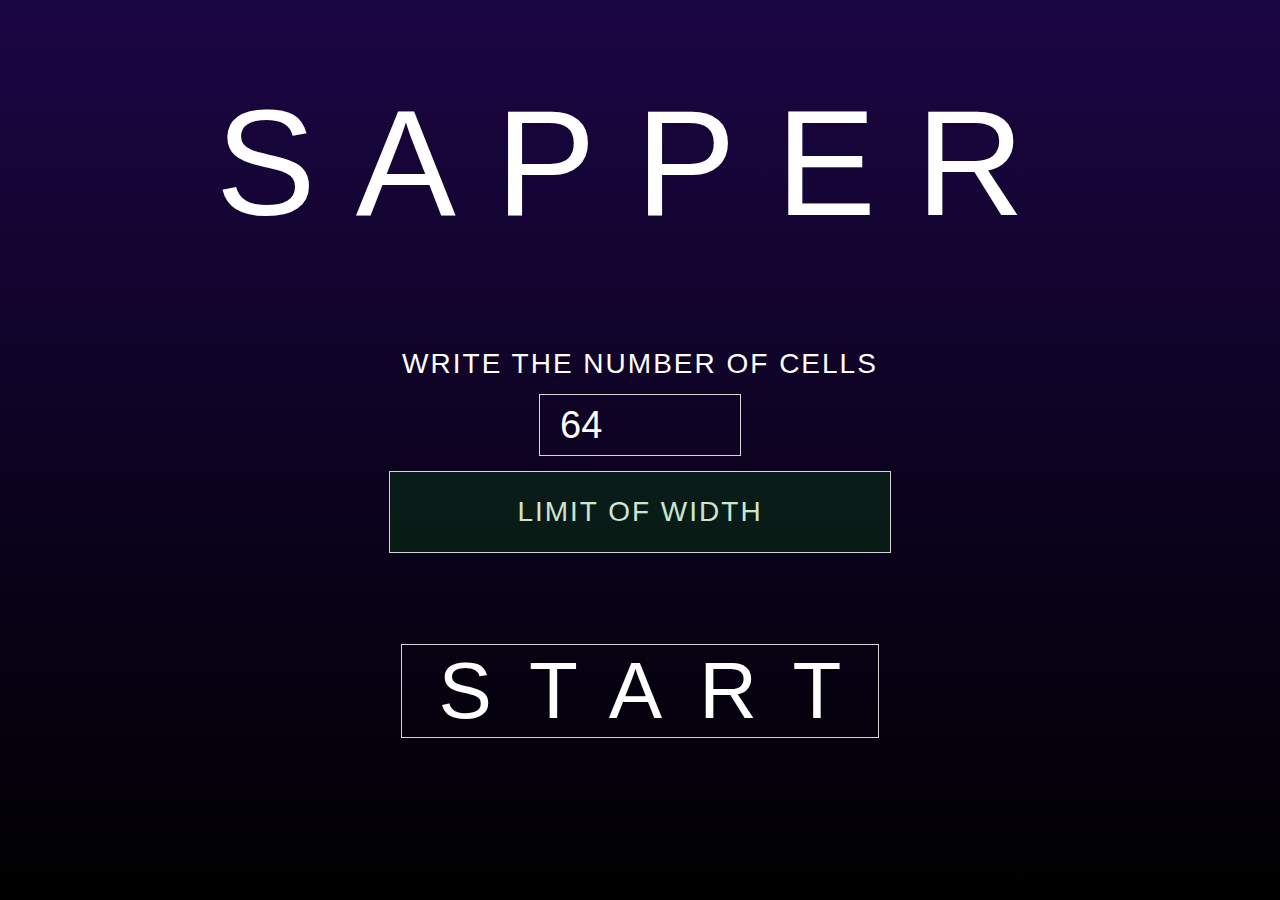
<file: index.html>
<!DOCTYPE html>
<html lang="en">
<head>
    <meta charset="UTF-8">
    <meta http-equiv="X-UA-Compatible" content="IE=edge">
    <meta name="viewport" content="width=device-width, initial-scale=1.0">
    <link rel= "stylesheet" href="index.css">
    <title>Document</title>
</head>
<body>
    <div class = 'preview'>
        <div class = "topPreview">
            <span class = 'startLogo'>SAPPER</span> </div>
        <div class = 'setSize'>
            <span>WRITE THE NUMBER OF CELLS</span>
            <input type="text" class="length" name="" value="64">   
            <div class = "setLimit limitPreview">
                <span>LIMIT OF WIDTH</span></div>
        </div>
        <div class ='bottomPreview'>
            <button class = "btn">START</button> </div>
    </div>

    <header class = "top">
        <span id = "flag"  class = "logoAround fix">BOMBS TAGGET: 400</span>
        <span class = "logo fix">SAPPER</span>
        <div class ='rightBlock'>
        <span id = 'time' class = "logoAround">TIME: 10:00</span>
        <button class = 'optionButton'></button>
        </div>
    </header>
    <main class = "gameSection">
        <div id = "gamefield"></div>
    </main>

    <aside class = "option">
            <span class="setSizeOption">WRITE THE NUMBER OF CELLS</span>
            <input type="text" class="lengthOption" name="" value="132">
            <div class = "setLimit limitOpt">
                <span>SET LIMIT OF WIDTH</span></div>
            <div class ='bottomOption'>
                <button class = "btnOption">RESTART</button> </div>
    </aside>

    <div class = 'alert'>
        <span class='alertMes'>AND?</span>
        <btn class = 'yes'>YES</btn>
        <btn class = 'no'>NO</btn>
    </div>
    <div id = "windowBlackout" ></div>
    <script src = 'index.js'></script>
</body>
</html>
</file>
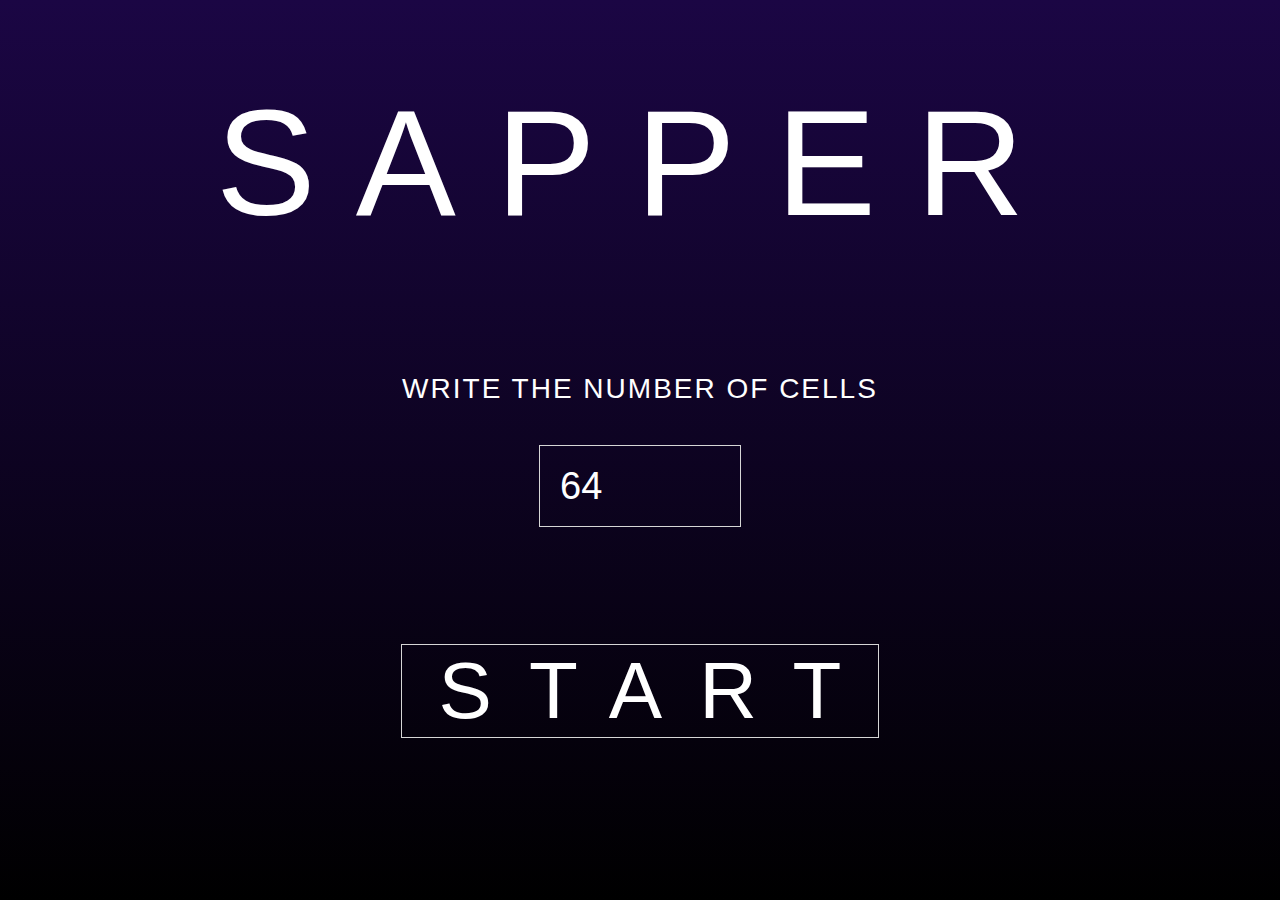
<file: saper.html>
<!DOCTYPE html>
<html lang="en">
<head>
    <meta charset="UTF-8">
    <meta http-equiv="X-UA-Compatible" content="IE=edge">
    <meta name="viewport" content="width=device-width, initial-scale=1.0">
    <link rel= "stylesheet" href="saper.css">
    <title>Document</title>
</head>
<body>

    <div class = 'preview'>
        <div class = "topPreview">
            <span class = 'startLogo'>SAPPER</span> </div>
        <div class = 'setSize'>
            <span>WRITE THE NUMBER OF CELLS</span>
            <input type="text" class="length" name="" value="64"></div>
        <div class ='bottomPreview'>
            <button class = "btn">START</button> </div>
    </div>

    <header class = "top">
        <span id = "flag"  class = "logoAround fix">BOMBS TAGGET: 400</span>
        <span class = "logo fix">SAPPER</span>
        <div class ='rightBlock'>
        <span id = 'time' class = "logoAround">TIME: 10:00</span>
        <button class = 'optionButton'></button>
        </div>
    </header>
    <main class = "gameSection">
        <div id = "gamefield"></div>
    </main>

    <aside class = "option">
            <span class="setSizeOption">WRITE THE NUMBER OF CELLS</span>
            <input type="text" class="lengthOption" name="" value="132">
            <div class ='bottomOption'>
                <button class = "btnOption">RESTART</button> </div>
    </aside>

    <div class = 'alert'>
        <span class='alertMes'>AND?</span>
        <btn class = 'yes'>YES</btn>
        <btn class = 'no'>NO</btn>
    </div>
    <script src = 'saper.js'></script>
</body>
</html>
</file>
<file: index.css>
*{
    padding: 0;
    margin: 0;
    font-family: 'Zen Kaku Gothic Antique', sans-serif;
    font-weight: 400;
    color:white;
}

span,div {
-moz-user-select: -moz-none;
-o-user-select: none;
-khtml-user-select: none;
-webkit-user-select: none;
user-select: none;
}

body{
    width: 100%;
    min-height: 100vh;
    height: fit-content;
    background:linear-gradient(rgb(27, 6, 68) ,rgb(0, 0, 0));
    display: flex;
    flex-direction: column;
    overflow: auto;
}


.preview{
    position: absolute;
    width: 100vw;
    height: 100vh;
    background:linear-gradient(rgb(27, 6, 68) ,rgb(0, 0, 0));
    display: flex;
    flex-direction: column;
    align-items: center;
    justify-content: space-evenly;
    z-index: 7;
}

.topPreview{
    height: 20%;
}

.startLogo{
    height: 20%;
    letter-spacing: 40px;
    font-size: 150px;
}

.setSize{
    display: flex;
    flex-direction: column;
    justify-content: space-evenly;
    align-items: center;
    letter-spacing:2px;
    font-size: 28px;
    width: 100%;
    height: 26%;
}


.length,.lengthOption{
    background-color: transparent;
    border: 1px rgb(214, 214, 214) solid;
}

.length{
    height: 60px;
    font-size: 38px;
    text-indent: 20px;
    width: 200px;
}

.setLimit{
    display: grid;
    height: 35%;
    width: 19%;
    justify-content: center;
    align-items: center;
    overflow: hidden;
}

.limitPreview{
    height: 80px;
    width: 500px;
}

.limitPreview::after{
    
    height: 80px;
    width: 500px;
}

.limitOpt{
    height: 70px;
    width: 300px;
    font-size: 25px;
}

.limitOpt::after{
    height: 70px;
    width: 300px;
}

.setLimit::after{
    content: "";
    position: absolute;
    display: block;
    background-color: green;
    opacity: 0.2;
}

.setLimitNo::after{
    background-color: red;
}


.bottomPreview{
    height: 20%;
}

.btn,.btnOption,.setLimit{
    background-color: transparent;
    cursor: pointer;
    border: 1px rgb(214, 214, 214) solid;
}

.btn{
    letter-spacing: 37px;
    font-size: 80px;
    text-indent: 37px;
}


.top{
    position: fixed;
    width: 100%;
    height: 65px;
    top:0;
    left: 0;
    background-color: black;
    z-index: 6;
    display: grid;
    grid-template-columns: repeat(3,1fr);
    flex-wrap: nowrap;
    justify-content: space-around;
    align-items: center;
    white-space: nowrap;
    overflow: auto;
}


.logo{
    letter-spacing: 20px;
    font-size: 50px;
}

.fix{
    text-align: center;
}

.rightBlock{
    width: 100%;
    height: 100%;
    display: flex;
    flex-direction: row;
    flex-wrap: nowrap;
    justify-content: space-around;
    align-items: center;
}

.logoAround{
    letter-spacing: 2px;
    font-size: 50px;
    word-wrap: normal;
}

.optionButton{
    width: 50px;
    height: 25px;
    border:none;
    background: repeating-linear-gradient(white,white 5px,transparent 5px,transparent 10px);
    cursor: pointer;
}

.option{
    right: 0;
    top: 65px;
    position: fixed;
    display: none;
    flex-direction: column;
    align-items: center;
    justify-content: space-evenly;
    height: 50vh;
    width: 25vw;
    background-color: rgb(36, 35, 35);
    z-index: 5;
    overflow: auto;
}

.setSizeOption{
    text-align: center;
    font-size: 28px;
    width: 100%;
}

.lengthOption{
    font-size: 38px;
    text-indent: 20px;
    width: 150px;
}

.btnOption{
    letter-spacing: 10px;
    font-size: 50px;
    text-indent: 10px;
}

.alert {
    position: fixed;
    display: none;
    grid-template-columns: repeat(2,1fr);
    grid-template-rows: 2fr 1fr;
    width: 60vw;
    height: 36vh;
    top: 50%;
    left: 50%;
    margin-top: -18vh;
    margin-left: -30vw;
    background-color: rgb(0, 0, 0);
    border: 4px rgb(214, 214, 214) solid;
    z-index: 9;
    justify-items: center;
    text-align: center;
    font-size: 50px;
}

.alertMes{
    width: fit-content;
    height: fit-content;
    grid-column-start: 1;
    grid-column-end: 3;
}

.yes,.no {
    width: 95%;
    height: 85%;
    border: 2px rgb(214, 214, 214) solid;
    cursor: pointer;
}

.blackout{
    position: fixed;
    width: 100%;
    height: 100%;
    z-index: 8;
    background-color: #000000;
    opacity: 0.8;

}

.gameSection{
    margin-left: auto;
    margin-right: auto;
    width: fit-content; 
    padding-top: 75px;
}

.border{
    border:4px solid rgb(236, 236, 236);
    /*border-image: repeating-linear-gradient(45deg,#fbed29, #bbb458 8px,#000000 8px, #5e5e5e 16px) 1;
    */
}

#gamefield{
    display: grid;
}


.cell{
    overflow:hidden;
    position: relative;
    width: 100px;
    height: 100px;
    background-color: #8a9dac;
    text-align: center;

}

.odd{
    background-color: #b1c8db;
}

.cellClosed, .OddcellClosed {
    position: absolute;
    width: 100px;
    height: 100px;
    left:0px;
    cursor: pointer;
    z-index: 2;
}

.cellClosed{
    background-color: #56626d;
}

.OddcellClosed{
    background-color: #37424b;
}


.cross{
    top:0px;left:0px;
    position: absolute;

}


.cross::before, .cross::after{
    content: "";
    position: absolute;
    height: 18px;
    width: 150px;
     left: -25px;
     top:40px;
    background: 
    repeating-linear-gradient(45deg,#fbed29, #bbb458 8px,#000000 8px, #5e5e5e 16px);
    z-index: 3;
}

.cross:before {transform: rotate(45deg);}
.cross:after {transform: rotate(-45deg);}



.bomb{
    position: absolute;
    width: 28px;
    height: 38px;
    top:30px;
    left: 26px;
    border-left: 10px solid #000000;
    border-right: 10px solid #000000;
    z-index: 1;
}

.bomb::before{
    content: "";
    position: absolute;
    height: 36px;
    width: 76px;
    left: -24px;
    top: 1px; 
    border-radius: 5%;
    background: 
    repeating-linear-gradient(black,black 12px,transparent 12px, transparent 13px);
}

.bomb::after{
    content: "00:00";
    position: absolute;
    width: 36px;
    height: 12px;
    top:13px;
    left: -5px;
    border: 1px double #ffffff;
    border-radius: 15%;
    font-size: 11px;
}

.bombAnimation::after{
    animation: timing 3s 1 step-end;
}

@keyframes timing {
    0%{content: "00:03";}
    33%{content: "00:02";}
    66%{content: "00:01";
  }
}

.bombLight{
    position: absolute;
    left: 9px;
    top:-4px;
    width: 50px;
    height: 50px;
    border-radius: 50%;
    animation: colorChange 3s 1 step-end;
    z-index: 5;
}

@keyframes colorChange {
    0%{background:radial-gradient(red ,transparent 20%);}
    5%{background: transparent;}
    10%{background:radial-gradient(red ,transparent 20%);}
    15%{background: transparent;}
    20%{background:radial-gradient(red ,transparent 20%);}
    25%{background: transparent;}
    30%{background:radial-gradient(red ,transparent 20%);}
    35%{background: transparent;}
    40%{background:radial-gradient(red ,transparent 20%);}
    43%{background: transparent;}
    46%{background:radial-gradient(red ,transparent 20%);}
    49%{background: transparent;}
    51%{background:radial-gradient(red ,transparent 20%);}
    52%{background: transparent;}
    54%{background:radial-gradient(red ,transparent 20%);}
    56%{background: transparent;}
    58%{background:radial-gradient(red ,transparent 20%);}
    60%{background: transparent;}
    62%{background:radial-gradient(red ,transparent 20%);}
    64%{background: transparent;}
    66%{background:radial-gradient(red ,transparent 20%);}
    68%{background: transparent;}
    70%{background:radial-gradient(red ,transparent 20%);
        transform: scale(1.5,1.5);}
    70%{background:radial-gradient(white ,transparent 20%);}
}

  .nonCell{
    overflow:hidden;
    position: relative;
    width: 100px;
    height: 100px;
    z-index: 4;
    background:radial-gradient(#5e5e5e ,rgb(35, 49, 58));
  }


.nonCell::after{
    content: "";
    position: absolute;
    margin: 20px;
    width: 50px;
    height: 50px;
    border-radius: 100%;
    border: 5px solid #8a9dac;
    box-shadow:5px 5px 5px #473d3d;
}

.nonCell::before{
    content: "";
    position: absolute;
    margin: 30px;
    width: 40px;
    height: 40px;
    background-image:
    linear-gradient(to bottom right , transparent 45%, #8a9dac 45%,#8a9dac 55%,transparent 55%);
}

.inside{
    font-size: 85px;
}

.numbZero{
    color:rgb(48, 138, 145);
}

.numbOne{
    color:rgb(25, 121, 89);
}

.numbTwo{
    color:rgb(54, 126, 35);
}

.numbThree{
    color:#669200;
}

.numbFour{
    color:#927c00
}

.numbFive{
    color:rgb(153, 56, 0);
}

.numbSix{
    color:rgb(128, 0, 0);
}

.numbSeven{
    color:rgb(185, 0, 108);
}

.numbEigh{
    color:rgb(74, 0, 148)
}
</file>
<file: saper.css>
*{
    padding: 0;
    margin: 0;
    font-family: 'Zen Kaku Gothic Antique', sans-serif;
    font-weight: 400;
    color:white;
}

span {
-moz-user-select: -moz-none;
-o-user-select: none;
-khtml-user-select: none;
-webkit-user-select: none;
user-select: none;
}

body{
    width: 100%;
    min-height: 100vh;
    height: fit-content;
    background:linear-gradient(rgb(27, 6, 68) ,rgb(0, 0, 0));
    display: flex;
    flex-direction: column;
    overflow: auto;
}

.preview{
    position: absolute;
    width: 100vw;
    height: 100vh;
    background:linear-gradient(rgb(27, 6, 68) ,rgb(0, 0, 0));
    display: flex;
    flex-direction: column;
    align-items: center;
    justify-content: space-evenly;
    z-index: 7;
}

.topPreview{
    height: 20%;
}

.startLogo{
    height: 20%;
    letter-spacing: 40px;
    font-size: 150px;
}

.setSize{
    display: flex;
    flex-direction: column;
    justify-content: space-evenly;
    align-items: center;
    letter-spacing:2px;
    font-size: 28px;
    width: 100%;
    height: 26%;
}


.length,.lengthOption{
    background-color: transparent;
    border: 1px rgb(214, 214, 214) solid;
}

.length{
    height: 80px;
    font-size: 38px;
    text-indent: 20px;
    width: 200px;
}

.bottomPreview{
    height: 20%;
}

.btn,.btnOption{
    background-color: transparent;
    cursor: pointer;
    border: 1px rgb(214, 214, 214) solid;
}

.btn{
    letter-spacing: 37px;
    font-size: 80px;
    text-indent: 37px;
}


.top{
    position: fixed;
    width: 100%;
    height: 65px;
    top:0;
    left: 0;
    background-color: black;
    z-index: 6;
    display: grid;
    grid-template-columns: repeat(3,1fr);
    flex-wrap: nowrap;
    justify-content: space-around;
    align-items: center;
    white-space: nowrap;
    overflow: auto;
}


.logo{
    letter-spacing: 20px;
    font-size: 50px;
}

.fix{
    text-align: center;
}

.rightBlock{
    width: 100%;
    height: 100%;
    display: flex;
    flex-direction: row;
    flex-wrap: nowrap;
    justify-content: space-around;
    align-items: center;
}

.logoAround{
    letter-spacing: 2px;
    font-size: 50px;
    word-wrap: normal;
}

.optionButton{
    width: 50px;
    height: 25px;
    border:none;
    background: repeating-linear-gradient(white,white 5px,transparent 5px,transparent 10px);
    cursor: pointer;
}

.option{
    right: 0;
    top: 65px;
    position: fixed;
    display: none;
    flex-direction: column;
    align-items: center;
    justify-content: space-evenly;
    height: 50vh;
    width: 25vw;
    background-color: rgb(36, 35, 35);
    z-index: 5;
    overflow: auto;
}

.setSizeOption{
    text-align: center;
    font-size: 28px;
    width: 100%;
}

.lengthOption{
    font-size: 38px;
    text-indent: 20px;
    width: 150px;
}

.bottomOption{
}

.btnOption{
    letter-spacing: 10px;
    font-size: 50px;
    text-indent: 10px;
}

.alert {
    position: fixed;
    display: none;
    grid-template-columns: repeat(2,1fr);
    grid-template-rows: 2fr 1fr;
    width: 60vw;
    height: 36vh;
    top: 50%;
    left: 50%;
    margin-top: -18vh;
    margin-left: -30vw;
    background-color: rgb(0, 0, 0);
    border: 4px rgb(214, 214, 214) solid;
    z-index: 8;
    justify-items: center;
    text-align: center;
    font-size: 50px;
}

.alertMes{
    width: 100%;
    height: 100%;
    grid-column-start: 1;
    grid-column-end: 3;
}

.yes,.no {
    width: 95%;
    height: 85%;
    border: 2px rgb(214, 214, 214) solid;
    cursor: pointer;
}

.gameSection{
    margin-left: auto;
    margin-right: auto;
    width: fit-content; 
    padding-top: 75px;
}

.border{
    border:4px solid rgb(236, 236, 236);
    /*border-image: repeating-linear-gradient(45deg,#fbed29, #bbb458 8px,#000000 8px, #5e5e5e 16px) 1;
    */
}

#gamefield{
    display: grid;
}


.cell{
    overflow:hidden;
    position: relative;
    width: 100px;
    height: 100px;
    background-color: #8a9dac;
    text-align: center;

}

.odd{
    background-color: #b1c8db;
}

.cellClosed, .OddcellClosed {
    position: absolute;
    width: 100px;
    height: 100px;
    left:0px;
    cursor: pointer;
    z-index: 2;
}

.cellClosed{
    background-color: #56626d;
}

.OddcellClosed{
    background-color: #37424b;
}


.cross{
    top:0px;left:0px;
    position: absolute;

}


.cross::before, .cross::after{
    content: "";
    position: absolute;
    height: 18px;
    width: 150px;
     left: -25px;
     top:40px;
    background: 
    repeating-linear-gradient(45deg,#fbed29, #bbb458 8px,#000000 8px, #5e5e5e 16px);
    z-index: 3;
}

.cross:before {transform: rotate(45deg);}
.cross:after {transform: rotate(-45deg);}

.bomb{
    position: absolute;
    width: 28px;
    height: 38px;
    top:30px;
    left: 26px;
    border-left: 10px solid #000000;
    border-right: 10px solid #000000;
    z-index: 1;
}

.bomb::before{
    content: "";
    position: absolute;
    height: 36px;
    width: 76px;
    left: -24px;
    top: 1px; 
    border-radius: 5%;
    background: 
    repeating-linear-gradient(black,black 12px,transparent 12px, transparent 13px);
}

.bomb::after{
    content: "00:01";
    position: absolute;
    width: 36px;
    height: 12px;
    top:13px;
    left: -5px;
    border: 1px double #ffffff;
    border-radius: 15%;
    font-size: 11px;
}

.inside{
    font-size: 85px;
}

.numbZero{
    color:rgb(48, 138, 145);
}

.numbOne{
    color:rgb(25, 121, 89);
}

.numbTwo{
    color:rgb(54, 126, 35);
}

.numbThree{
    color:#669200;
}

.numbFour{
    color:#927c00
}

.numbFive{
    color:rgb(153, 56, 0);
}

.numbSix{
    color:rgb(128, 0, 0);
}

.numbSeven{
    color:rgb(185, 0, 108);
}

.numbEigh{
    color:rgb(74, 0, 148)
}
</file>
